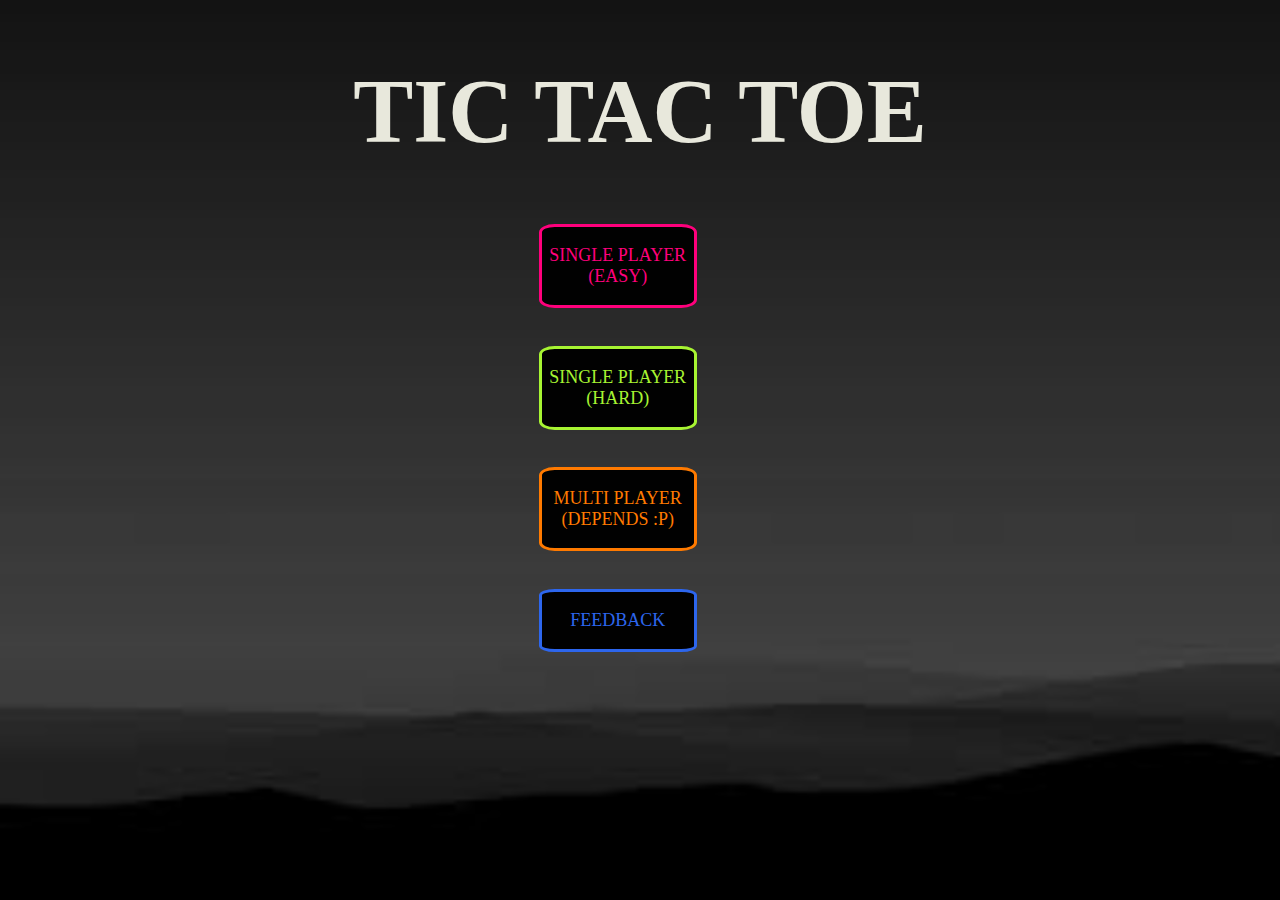
<file: index.html>
<!DOCTYPE html>
<html>
<head>
	<title>Main Menu - Tic Tac Toe</title>
	<link rel="stylesheet" type="text/css" href="./src/css/index.css">
</head>
<body>
	<header>
		<center>
			<h1 class="header">TIC TAC TOE</h1>
		</center>
	</header>
	<div>
		<div class="button1">
			<a href="./src/1PC_easy.html">
				<p>SINGLE PLAYER (EASY)</p>
			</a>
		</div>
		<div class="button2">
			<a href="./src/1PC_hard.html">
				<p>SINGLE PLAYER (HARD)</p>
			</a>
		</div>
		<div class="button3">
			<a href="./src/2P.html">
				<p>MULTI PLAYER (DEPENDS :P)</p>
			</a>
		</div>
		<div class="button4">
			<a href="./src/feedback.html">
				<p>FEEDBACK</p>
			</a>
		</div>
	</div>
</body>
</html>
</file>
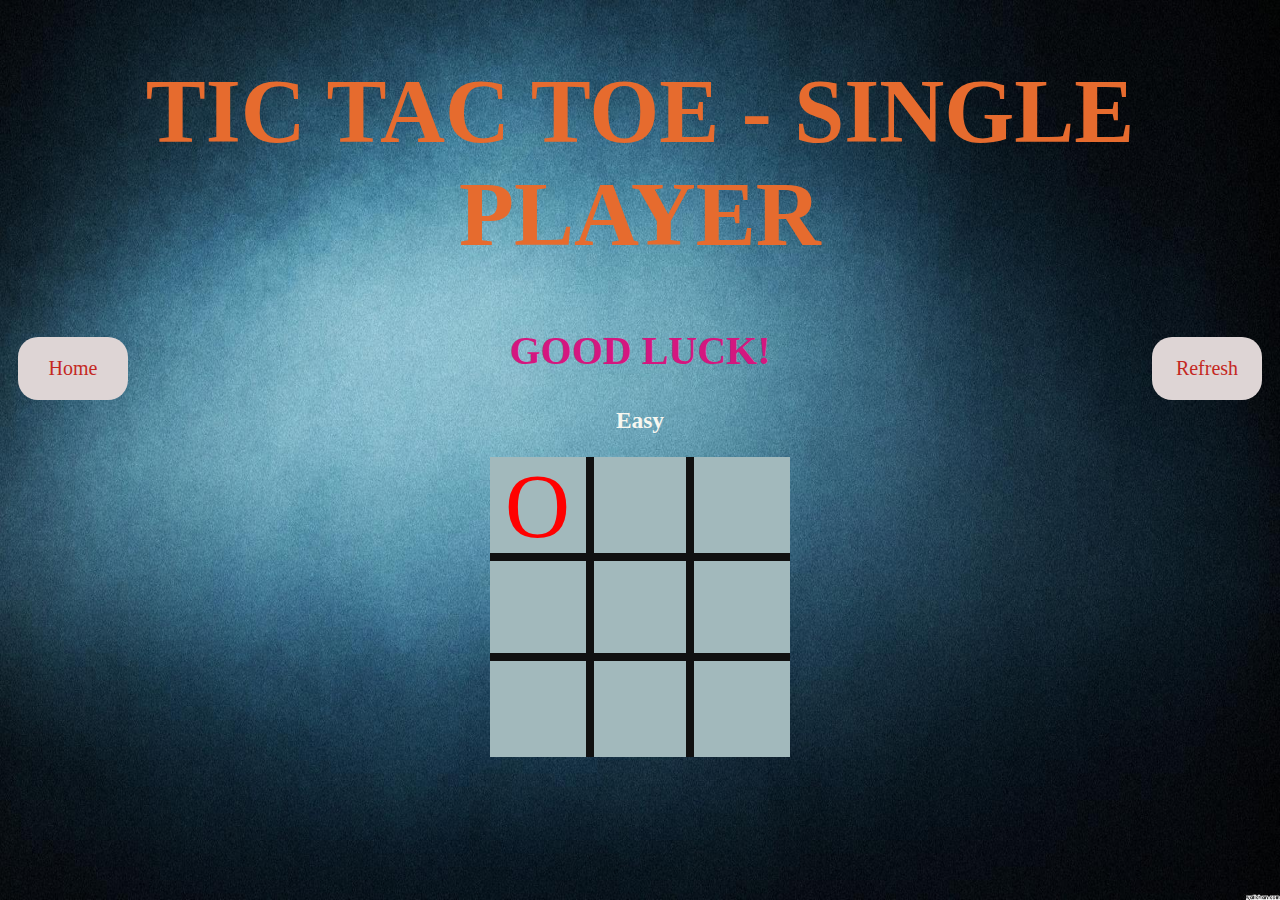
<file: src/1PC_easy.html>
<!DOCTYPE html>
<html>
<head>
	<title>One Player - Tic Tac Toe</title>
	<link rel="stylesheet" type="text/css" href="./css/1PC_easy.css">
</head>
<body>
	<header>
		<center>
			<h1 class="header">TIC TAC TOE - SINGLE PLAYER</h1>
		</center>
	</header>
	<div>
		<a href="../index.html">
			<div class="button-left">
				<p>Home</p>
			</div>
		</a>
	</div>

	<div>
		<a href="1PC_easy.html">
			<div class="button-right">
				<p>Refresh</p> 
			</div>
		</a>
	</div>
	<center>
		<h2>GOOD LUCK!</h2>
	</center>
	<div class="easy">
		<h3>Easy</h3>		
	</div>
	<center>
		<canvas id="gameSpace" width="300" height="300"></canvas>
	</center>
	<script type="text/javascript" src="./js/1PC_easy.js">
	</script>
</body>
</html>
</file>
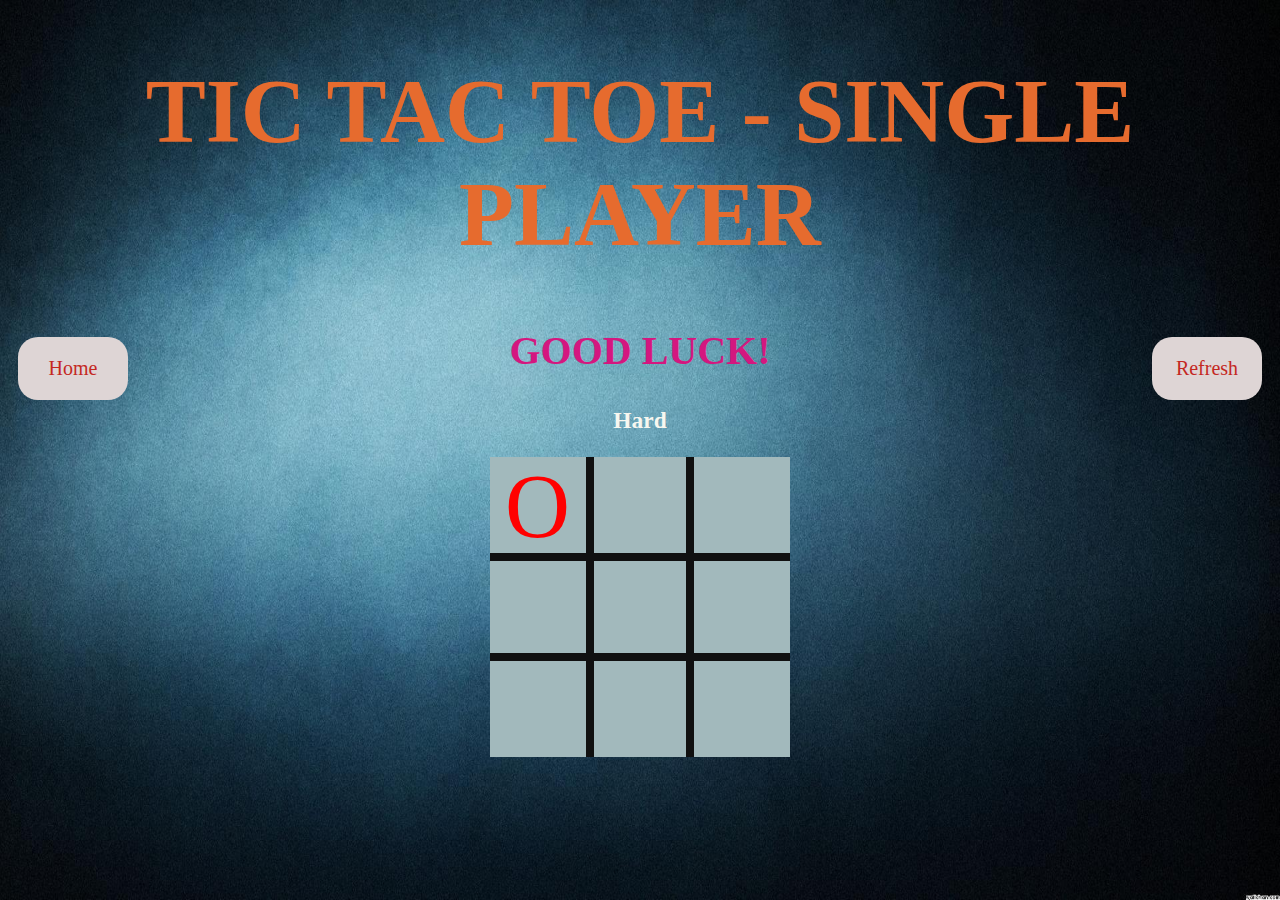
<file: src/1PC_hard.html>
<!DOCTYPE html>
<html>
<head>
	<title>One Player - Tic Tac Toe</title>
	<link rel="stylesheet" type="text/css" href="./css/1PC_hard.css">
</head>
<body>
	<header>
		<center>
			<h1 class="header">TIC TAC TOE - SINGLE PLAYER</h1>
		</center>
	</header>
	<div>
		<a href="../index.html">
			<div class="button-left">
				<p>Home</p>
			</div>
		</a>
	</div>

	<div>
		<a href="1PC_hard.html">
			<div class="button-right">
				<p>Refresh</p> 
			</div>
		</a>
	</div>
	<center>
		<h2>GOOD LUCK!</h2>
	</center>
	<div class="hard">
		<h3>Hard</h3>		
	</div>
	<center>
		<canvas id="gameSpace" width="300" height="300"></canvas>
	</center>
	<script type="text/javascript" src="./js/1PC_hard.js">
	</script>
</body>
</html>
</file>
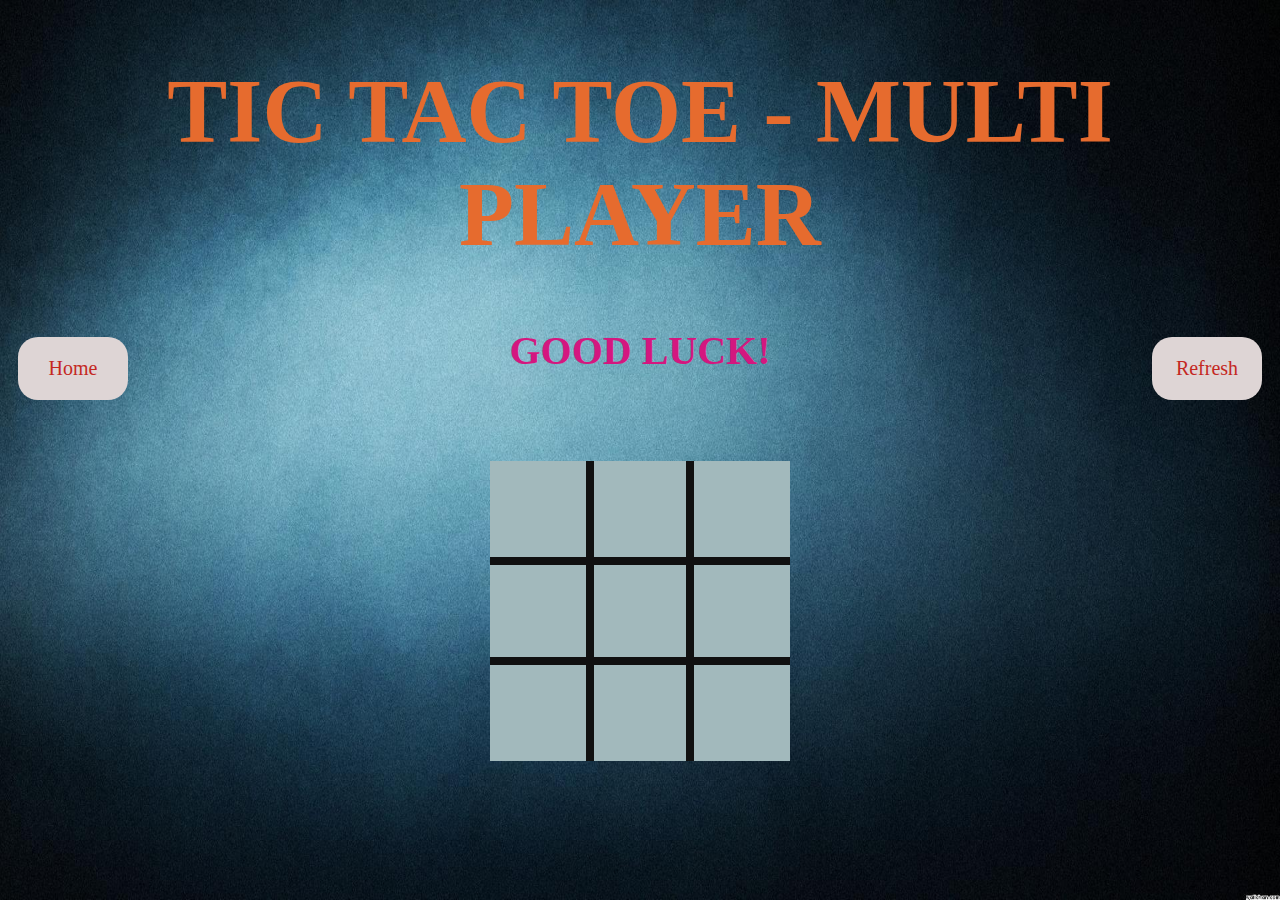
<file: src/2P.html>
<!DOCTYPE html>
<html>
<head>
	<title>Two Player - Tic Tac Toe</title>
	<link rel="stylesheet" type="text/css" href="./css/2P.css">
</head>
<body>
	<header>
		<center>
			<h1 class="header">TIC TAC TOE - MULTI PLAYER</h1>
		</center>
	</header>
	<div>
		<a href="../index.html">
			<div class="button-left">
				<p>Home</p>
			</div>
		</a>
	</div>

	<div>
		<a href="2P.html">
			<div class="button-right">
				<p>Refresh</p> 
			</div>
		</a>
	</div>
	<center>
		<h2>GOOD LUCK!</h2>
	</center>
	<br><br><br>
	<center>
		<canvas id="gameSpace" width="300" height="300"></canvas>
	</center>
	<script type="text/javascript" src="./js/2P.js">
	</script>
</body>
</html>
</file>
<file: src/css/index.css>
body
{
    background: url(../../images/background_image2.jpg);
    background-size: 100% 100%;
    background-position: center center;
    background-repeat: no-repeat;
    background-attachment: fixed;
}

header
{
	font-size: 45px;
	font-family: "Callibri";
	color: #e8e8dc;
}

a
{
	text-decoration: none;
	background-color: inherit;
	color: inherit;
	font-family: inherit;
	text-align: inherit;
	font-size: inherit;
}

a:hover
{
	background-color: inherit;
	color: inherit;
}

.button1
{
	background-color: #010101;
	color: #FF007C;
	font-family: "NanumGothic";
	text-align: center;
	font-size: 18px;
	margin-top: 4%;
	width: 12%;
	border-radius: 10%;
	border-style: solid;
	border-color: #FF007C;
	margin-left: 42%;
	margin-right: auto;
	display: block;
	text-decoration: inherit;
	transition: background-color 0.5s;
	-webkit-transition: background-color 0.5s;
	-moz-transition: background-color 0.5s;
	-o-transition: background-color 0.5s;
}

.button2
{
	background-color: #010101;
	color: #A7F432;
	font-family: "NanumGothic";
	text-align: center;
	font-size: 18px;
	margin-top: 3%;
	width: 12%;
	border-radius: 10%;
	border-style: solid;
	border-color: #A7F432;
	margin-left: 42%;
	margin-right: auto;
	display: block;
	text-decoration: inherit;
	transition: background-color 0.5s;
	-webkit-transition: background-color 0.5s;
	-moz-transition: background-color 0.5s;
	-o-transition: background-color 0.5s;
}

.button3
{
	background-color: #010101;
	color: 	#FF7A00;
	font-family: "NanumGothic";
	text-align: center;
	font-size: 18px;
	margin-top: 3%;
	width: 12%;
	border-radius: 10%;
	border-style: solid;
	border-color: #FF7A00;
	margin-left: 42%;
	margin-right: auto;
	display: block;
	text-decoration: inherit;
	transition: background-color 0.5s;
	-webkit-transition: background-color 0.5s;
	-moz-transition: background-color 0.5s;
	-o-transition: background-color 0.5s;
}

.button4
{
	background-color: #010101;
	color: 	#2D66ED;
	font-family: "NanumGothic";
	text-align: center;
	font-size: 18px;
	margin-top: 3%;
	width: 12%;
	border-radius: 10%;
	border-style: solid;
	border-color: #2D66ED;
	margin-left: 42%;
	margin-right: auto;
	display: block;
	text-decoration: inherit;
	transition: background-color 0.5s;
	-webkit-transition: background-color 0.5s;
	-moz-transition: background-color 0.5s;
	-o-transition: background-color 0.5s;
}


.button1:hover
{
	background-color: #FF007C;
	color: #010101;
}

.button2:hover
{
	background-color: #A7F432;
	color: #010101;
}

.button3:hover
{
	background-color: #FF7A00;
	color: #010101;
}

.button4:hover
{
	background-color: #2D66ED;
	color: #010101;
}
</file>
<file: src/css/1PC_easy.css>
body{
	background: url(../../images/background_image.jpg);
	background-size: 100% 100%;
    background-position: center center;
    background-repeat: no-repeat;
    background-attachment: fixed;
}

header
{
	font-size: 45px;
	font-family: "Callibri";
	color: #e66b2e;
}

h2{
	font-size: 40px; 
	font-family: "Callibri"; 
	color: #d4177f;	
	text-align: center;
}

.easy{
	font-size: 20px; 
	font-family: "Callibri"; 
	color: #f7f7f0;	
	text-align: center;
}

.button-left{
	background-color: #ded5d5;
	color: #c4281f;
	font-family: "NanumGothic";
	text-align: center;
	font-size: 20px;
	margin-top: 10px;
	width: 110px;
	border-radius: 20px;
	margin-left: 10px;
	margin-right: 10px;
	float:left;
	transition: background-color 0.5s;
	-webkit-transition: background-color 0.5s;
	-moz-transition: background-color 0.5s;
	-o-transition: background-color 0.5s;
}

.button-right{
	background-color: #ded5d5;
	color: #c4281f;
	font-family: "NanumGothic";
	text-align: center;
	font-size: 20px;
	margin-top: 10px;
	width: 110px;
	border-radius: 20px;
	margin-left: 10px;
	margin-right: 10px;
	float:right;
	transition: background-color 0.5s;
	-webkit-transition: background-color 0.5s;
	-moz-transition: background-color 0.5s;
	-o-transition: background-color 0.5s;
}

.button-left:hover{
	background-color: #193fa8;
	color: #e6e62e;
}

.button-right:hover{
	background-color: #193fa8;
	color: #e6e62e;
}
</file>
<file: src/css/1PC_hard.css>
body{
	background: url(../../images/background_image.jpg);
	background-size: 100% 100%;
    background-position: center center;
    background-repeat: no-repeat;
    background-attachment: fixed;
}

header
{
	font-size: 45px;
	font-family: "Callibri";
	color: #e66b2e;
}

h2{
	font-size: 40px; 
	font-family: "Callibri"; 
	color: #d4177f;	
	text-align: center;
}

.hard{
	font-size: 20px; 
	font-family: "Callibri"; 
	color: #f7f7f0;	
	text-align: center;
}

.button-left{
	background-color: #ded5d5;
	color: #c4281f;
	font-family: "NanumGothic";
	text-align: center;
	font-size: 20px;
	margin-top: 10px;
	width: 110px;
	border-radius: 20px;
	margin-left: 10px;
	margin-right: 10px;
	float:left;
	transition: background-color 0.5s;
	-webkit-transition: background-color 0.5s;
	-moz-transition: background-color 0.5s;
	-o-transition: background-color 0.5s;
}

.button-right{
	background-color: #ded5d5;
	color: #c4281f;
	font-family: "NanumGothic";
	text-align: center;
	font-size: 20px;
	margin-top: 10px;
	width: 110px;
	border-radius: 20px;
	margin-left: 10px;
	margin-right: 10px;
	float:right;
	transition: background-color 0.5s;
	-webkit-transition: background-color 0.5s;
	-moz-transition: background-color 0.5s;
	-o-transition: background-color 0.5s;
}

.button-left:hover{
	background-color: #193fa8;
	color: #e6e62e;
}

.button-right:hover{
	background-color: #193fa8;
	color: #e6e62e;
}
</file>
<file: src/css/2P.css>
body{
	background: url(../../images/background_image.jpg);
	background-size: 100% 100%;
    background-position: center center;
    background-repeat: no-repeat;
    background-attachment: fixed;
}

header
{
	font-size: 45px;
	font-family: "Callibri";
	color: #e66b2e;
}

h2{
	font-size: 40px; 
	font-family: "Callibri"; 
	color: #d4177f;	
	text-align: center;
}

.button-left{
	background-color: #ded5d5;
	color: #c4281f;
	font-family: "NanumGothic";
	text-align: center;
	font-size: 20px;
	margin-top: 10px;
	width: 110px;
	border-radius: 20px;
	margin-left: 10px;
	margin-right: 10px;
	float:left;
	transition: background-color 0.5s;
	-webkit-transition: background-color 0.5s;
	-moz-transition: background-color 0.5s;
	-o-transition: background-color 0.5s;
}

.button-right{
	background-color: #ded5d5;
	color: #c4281f;
	font-family: "NanumGothic";
	text-align: center;
	font-size: 20px;
	margin-top: 10px;
	width: 110px;
	border-radius: 20px;
	margin-left: 10px;
	margin-right: 10px;
	float:right;
	transition: background-color 0.5s;
	-webkit-transition: background-color 0.5s;
	-moz-transition: background-color 0.5s;
	-o-transition: background-color 0.5s;
}

.button-left:hover{
	background-color: #193fa8;
	color: #e6e62e;
}

.button-right:hover{
	background-color: #193fa8;
	color: #e6e62e;
}
</file>
